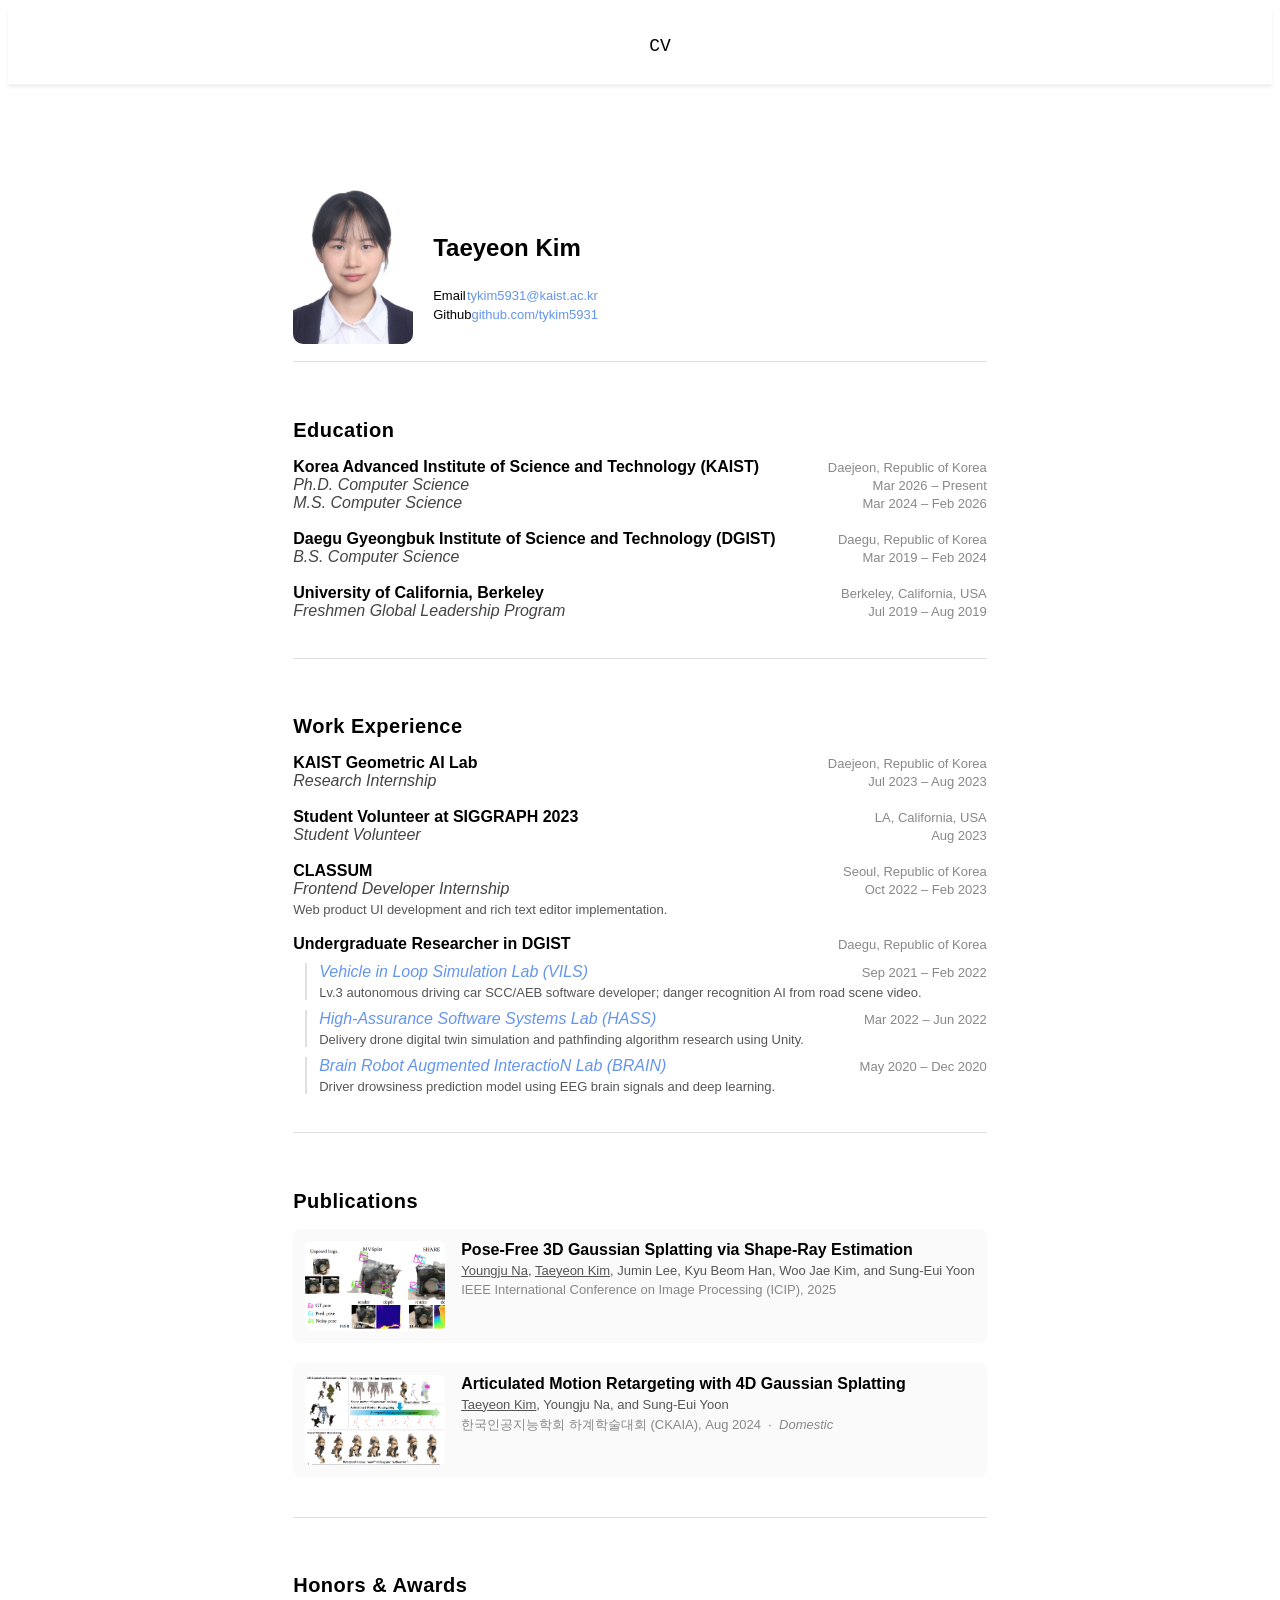
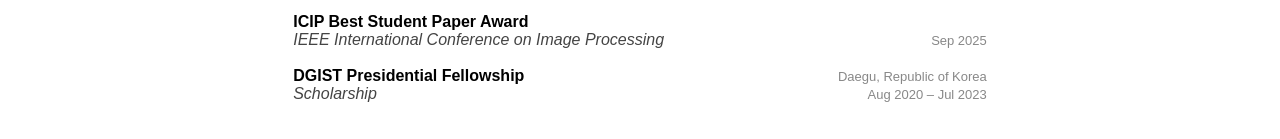
<file: index.html>
<!DOCTYPE html>
<html>
  <head>
    <meta charset="utf-8" />
    <title>TaeyeonKim</title>
    <link rel="stylesheet" type="text/css" href="./css/style.css" />
  </head>
  <body>
    <div class="navigation-bar">
      <ul class="nav nav-tabs" id="myTab">
        <li class="nav-item">
          <a href="#CV" class="nav-link active">CV</a>
        </li>
      </ul>
    </div>

    <div class="tab-body">
      <div class="tab-content">

        <!-- Home / Profile -->
        <div id="CV">
          <div class="home-container">
            <div class="profile-container">
              <img
                src="./assets/profile_fig.jpg"
                id="home-profile"
                height="160px"
                alt="profile"
              />
            </div>
            <div class="home-textarea">
              <h2>Taeyeon Kim</h2>
              <div id="contacts">
                <div class="flexbox">
                  Email
                  <a href="mailto:tykim5931@kaist.ac.kr">tykim5931@kaist.ac.kr</a>
                </div>
                <div class="flexbox">
                  Github
                  <a href="https://github.com/tykim5931" target="_blank">github.com/tykim5931</a>
                </div>
              </div>
            </div>
          </div>

          <!-- Education -->
          <div class="cv-section">
            <h2 class="cv-section-title">Education</h2>

            <div class="cv-item">
              <div class="cv-row">
                <strong>Korea Advanced Institute of Science and Technology (KAIST)</strong>
                <span class="cv-location">Daejeon, Republic of Korea</span>
              </div>
              <div class="cv-row">
                <span class="cv-role">Ph.D. Computer Science</span>
                <span class="cv-date">Mar 2026 – Present</span>
              </div>
              <div class="cv-row">
                <span class="cv-role">M.S. Computer Science</span>
                <span class="cv-date">Mar 2024 – Feb 2026</span>
              </div>
            </div>

            <div class="cv-item">
              <div class="cv-row">
                <strong>Daegu Gyeongbuk Institute of Science and Technology (DGIST)</strong>
                <span class="cv-location">Daegu, Republic of Korea</span>
              </div>
              <div class="cv-row">
                <span class="cv-role">B.S. Computer Science</span>
                <span class="cv-date">Mar 2019 – Feb 2024</span>
              </div>
            </div>

            <div class="cv-item">
              <div class="cv-row">
                <strong>University of California, Berkeley</strong>
                <span class="cv-location">Berkeley, California, USA</span>
              </div>
              <div class="cv-row">
                <span class="cv-role">Freshmen Global Leadership Program</span>
                <span class="cv-date">Jul 2019 – Aug 2019</span>
              </div>
            </div>
          </div>

          <!-- Work Experience -->
          <div class="cv-section">
            <h2 class="cv-section-title">Work Experience</h2>

            <div class="cv-item">
              <div class="cv-row">
                <strong>KAIST Geometric AI Lab</strong>
                <span class="cv-location">Daejeon, Republic of Korea</span>
              </div>
              <div class="cv-row">
                <span class="cv-role">Research Internship</span>
                <span class="cv-date">Jul 2023 – Aug 2023</span>
              </div>
            </div>

            <div class="cv-item">
              <div class="cv-row">
                <strong>Student Volunteer at SIGGRAPH 2023</strong>
                <span class="cv-location">LA, California, USA</span>
              </div>
              <div class="cv-row">
                <span class="cv-role">Student Volunteer</span>
                <span class="cv-date">Aug 2023</span>
              </div>
            </div>

            <div class="cv-item">
              <div class="cv-row">
                <strong>CLASSUM</strong>
                <span class="cv-location">Seoul, Republic of Korea</span>
              </div>
              <div class="cv-row">
                <span class="cv-role">Frontend Developer Internship</span>
                <span class="cv-date">Oct 2022 – Feb 2023</span>
              </div>
              <p class="cv-desc">Web product UI development and rich text editor implementation.</p>
            </div>

            <div class="cv-item">
              <div class="cv-row">
                <strong>Undergraduate Researcher in DGIST</strong>
                <span class="cv-location">Daegu, Republic of Korea</span>
              </div>

              <div class="cv-subitem">
                <div class="cv-row">
                  <span class="cv-role">
                    <a href="https://scholar.dgist.ac.kr/researcher/72aad2ef-a513-4516-8619-a5325873983b" target="_blank">Vehicle in Loop Simulation Lab (VILS)</a>
                  </span>
                  <span class="cv-date">Sep 2021 – Feb 2022</span>
                </div>
                <p class="cv-desc">Lv.3 autonomous driving car SCC/AEB software developer; danger recognition AI from road scene video.</p>
              </div>

              <div class="cv-subitem">
                <div class="cv-row">
                  <span class="cv-role">
                    <a href="https://sites.google.com/view/hass-dgist/?pli=1" target="_blank">High-Assurance Software Systems Lab (HASS)</a>
                  </span>
                  <span class="cv-date">Mar 2022 – Jun 2022</span>
                </div>
                <p class="cv-desc">Delivery drone digital twin simulation and pathfinding algorithm research using Unity.</p>
              </div>

              <div class="cv-subitem">
                <div class="cv-row">
                  <span class="cv-role">
                    <a href="https://dgist-lab.wixsite.com/brainlab" target="_blank">Brain Robot Augmented InteractioN Lab (BRAIN)</a>
                  </span>
                  <span class="cv-date">May 2020 – Dec 2020</span>
                </div>
                <p class="cv-desc">Driver drowsiness prediction model using EEG brain signals and deep learning.</p>
              </div>
            </div>
          </div>

          <!-- Publications -->
          <div class="cv-section">
            <h2 class="cv-section-title">Publications</h2>

            <div class="pub-item">
              <img class="pub-thumbnail" src="./assets/share_thumbnail.png" alt="shape-ray estimation" />
              <div class="pub-info">
                <p class="cv-pub-title">Pose-Free 3D Gaussian Splatting via Shape-Ray Estimation</p>
                <p class="pub-authors"><u>Youngju Na</u>, <u>Taeyeon Kim</u>, Jumin Lee, Kyu Beom Han, Woo Jae Kim, and Sung-Eui Yoon</p>
                <p class="pub-venue">IEEE International Conference on Image Processing (ICIP), 2025</p>
              </div>
            </div>

            <div class="pub-item">
              <img class="pub-thumbnail" src="./assets/ckaia_thumbnail.png" alt="4D gaussian splatting" />
              <div class="pub-info">
                <p class="cv-pub-title">Articulated Motion Retargeting with 4D Gaussian Splatting</p>
                <p class="pub-authors"><u>Taeyeon Kim</u>, Youngju Na, and Sung-Eui Yoon</p>
                <p class="pub-venue">한국인공지능학회 하계학술대회 (CKAIA), Aug 2024 &nbsp;·&nbsp; <em>Domestic</em></p>
              </div>
            </div>
          </div>

          <!-- Honors & Awards -->
          <div class="cv-section">
            <h2 class="cv-section-title">Honors &amp; Awards</h2>
            <div class="cv-item">
              <div class="cv-row">
                <strong>ICIP Best Student Paper Award</strong>
              </div>
              <div class="cv-row">
                <span class="cv-role">IEEE International Conference on Image Processing</span>
                <span class="cv-date">Sep 2025</span>
              </div>
            </div>
            <div class="cv-item">
              <div class="cv-row">
                <strong>DGIST Presidential Fellowship</strong>
                <span class="cv-location">Daegu, Republic of Korea</span>
              </div>
              <div class="cv-row">
                <span class="cv-role">Scholarship</span>
                <span class="cv-date">Aug 2020 – Jul 2023</span>
              </div>
            </div>
          </div>
        </div>

      </div>
    </div>
  </body>
</html>
</file>
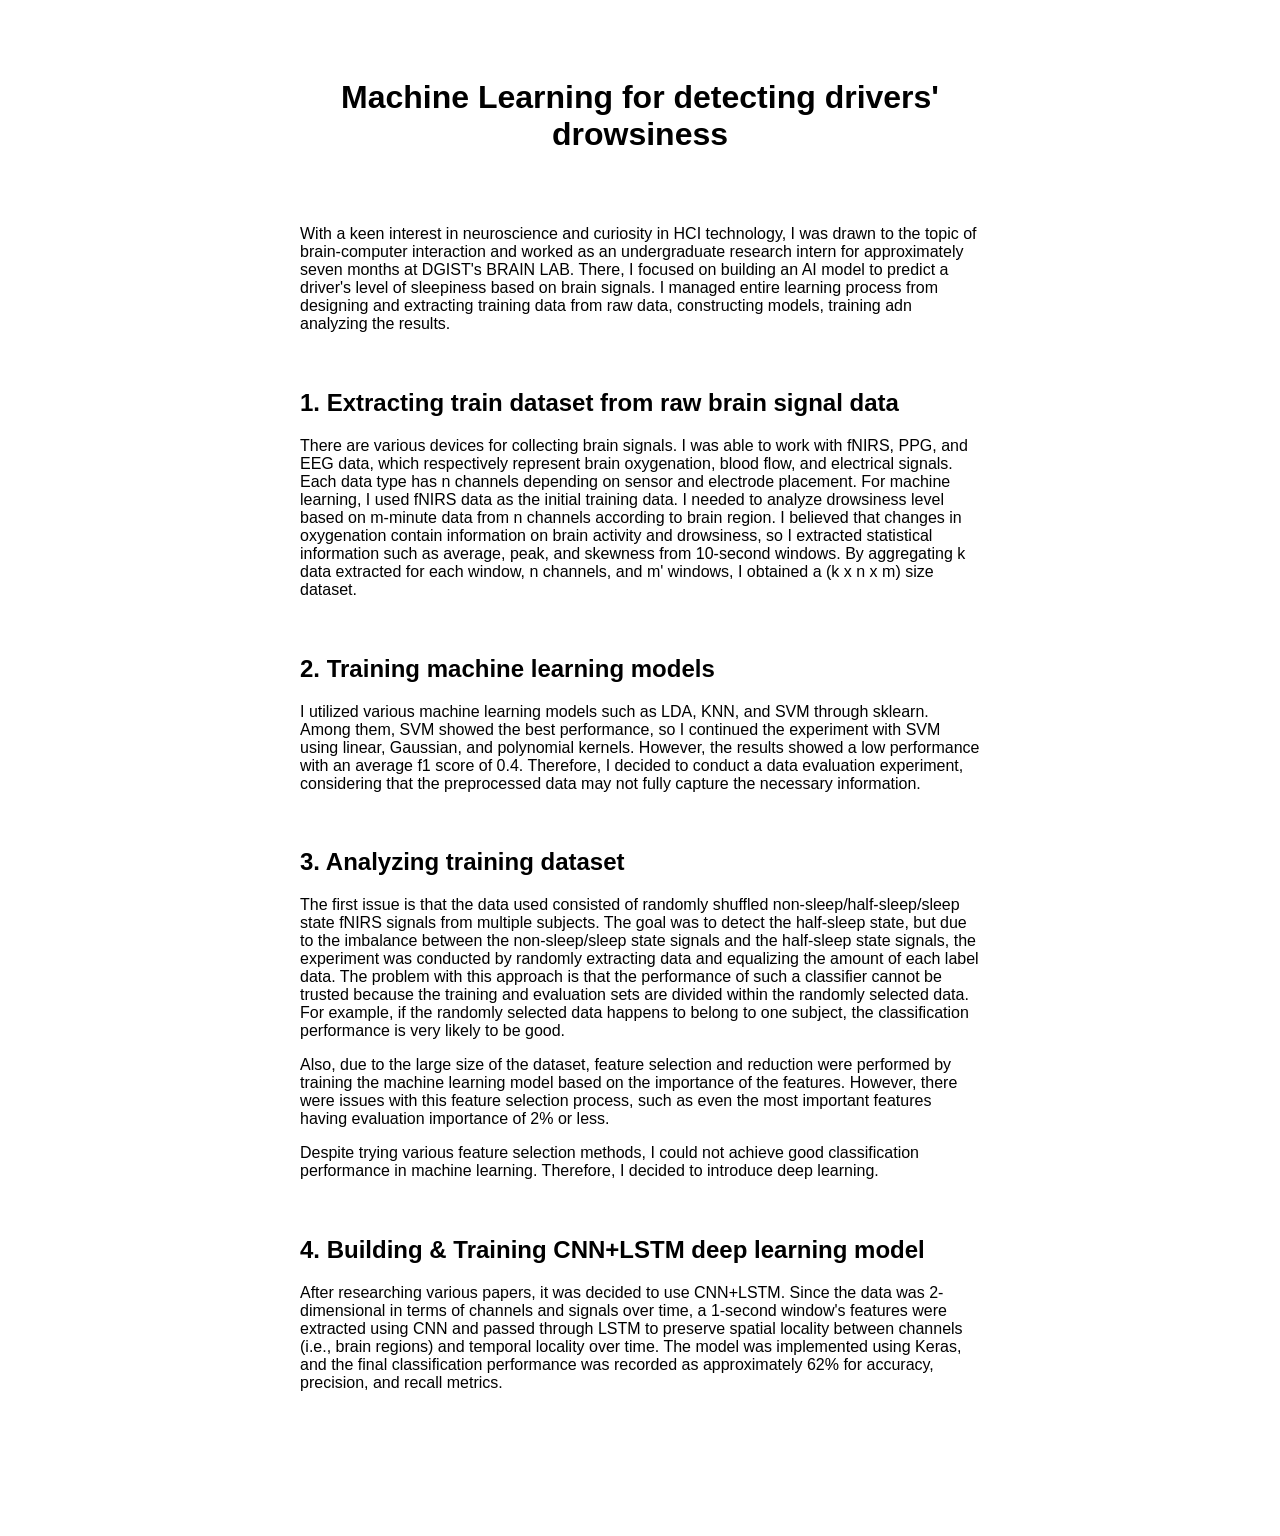
<file: projects/brain.html>
<header>
  <title>Machine Learning for detecting drivers' drowsiness</title>
  <link rel="stylesheet" type="text/css" href="../css/proj_style.css" />
</header>
<body>
  <div class="bolg-content">
    <h1 class="blog-title">
      Machine Learning for detecting drivers' drowsiness
    </h1>
    <div class="blog-content-block">
      <p>
        With a keen interest in neuroscience and curiosity in HCI technology, I
        was drawn to the topic of brain-computer interaction and worked as an
        undergraduate research intern for approximately seven months at DGIST's
        BRAIN LAB. There, I focused on building an AI model to predict a
        driver's level of sleepiness based on brain signals. I managed entire
        learning process from designing and extracting training data from raw
        data, constructing models, training adn analyzing the results.
      </p>
    </div>
    <div class="blog-content-block">
      <h2>1. Extracting train dataset from raw brain signal data</h2>
      <p>
        There are various devices for collecting brain signals. I was able to
        work with fNIRS, PPG, and EEG data, which respectively represent brain
        oxygenation, blood flow, and electrical signals. Each data type has n
        channels depending on sensor and electrode placement. For machine
        learning, I used fNIRS data as the initial training data. I needed to
        analyze drowsiness level based on m-minute data from n channels
        according to brain region. I believed that changes in oxygenation
        contain information on brain activity and drowsiness, so I extracted
        statistical information such as average, peak, and skewness from
        10-second windows. By aggregating k data extracted for each window, n
        channels, and m' windows, I obtained a (k x n x m) size dataset.
      </p>
    </div>
    <div class="blog-content-block">
      <h2>2. Training machine learning models</h2>
      <p>
        I utilized various machine learning models such as LDA, KNN, and SVM
        through sklearn. Among them, SVM showed the best performance, so I
        continued the experiment with SVM using linear, Gaussian, and polynomial
        kernels. However, the results showed a low performance with an average
        f1 score of 0.4. Therefore, I decided to conduct a data evaluation
        experiment, considering that the preprocessed data may not fully capture
        the necessary information.
      </p>
    </div>
    <div class="blog-content-block">
      <h2>3. Analyzing training dataset</h2>
      <p>
        The first issue is that the data used consisted of randomly shuffled
        non-sleep/half-sleep/sleep state fNIRS signals from multiple subjects.
        The goal was to detect the half-sleep state, but due to the imbalance
        between the non-sleep/sleep state signals and the half-sleep state
        signals, the experiment was conducted by randomly extracting data and
        equalizing the amount of each label data. The problem with this approach
        is that the performance of such a classifier cannot be trusted because
        the training and evaluation sets are divided within the randomly
        selected data. For example, if the randomly selected data happens to
        belong to one subject, the classification performance is very likely to
        be good.
      </p>
      <p>
        Also, due to the large size of the dataset, feature selection and
        reduction were performed by training the machine learning model based on
        the importance of the features. However, there were issues with this
        feature selection process, such as even the most important features
        having evaluation importance of 2% or less.
      </p>
      <p>
        Despite trying various feature selection methods, I could not achieve
        good classification performance in machine learning. Therefore, I
        decided to introduce deep learning.
      </p>
    </div>
    <div class="blog-content-block">
      <h2>4. Building & Training CNN+LSTM deep learning model</h2>
      <p>
        After researching various papers, it was decided to use CNN+LSTM. Since
        the data was 2-dimensional in terms of channels and signals over time, a
        1-second window's features were extracted using CNN and passed through
        LSTM to preserve spatial locality between channels (i.e., brain regions)
        and temporal locality over time. The model was implemented using Keras,
        and the final classification performance was recorded as approximately
        62% for accuracy, precision, and recall metrics.
      </p>
    </div>
  </div>
</body>
</file>
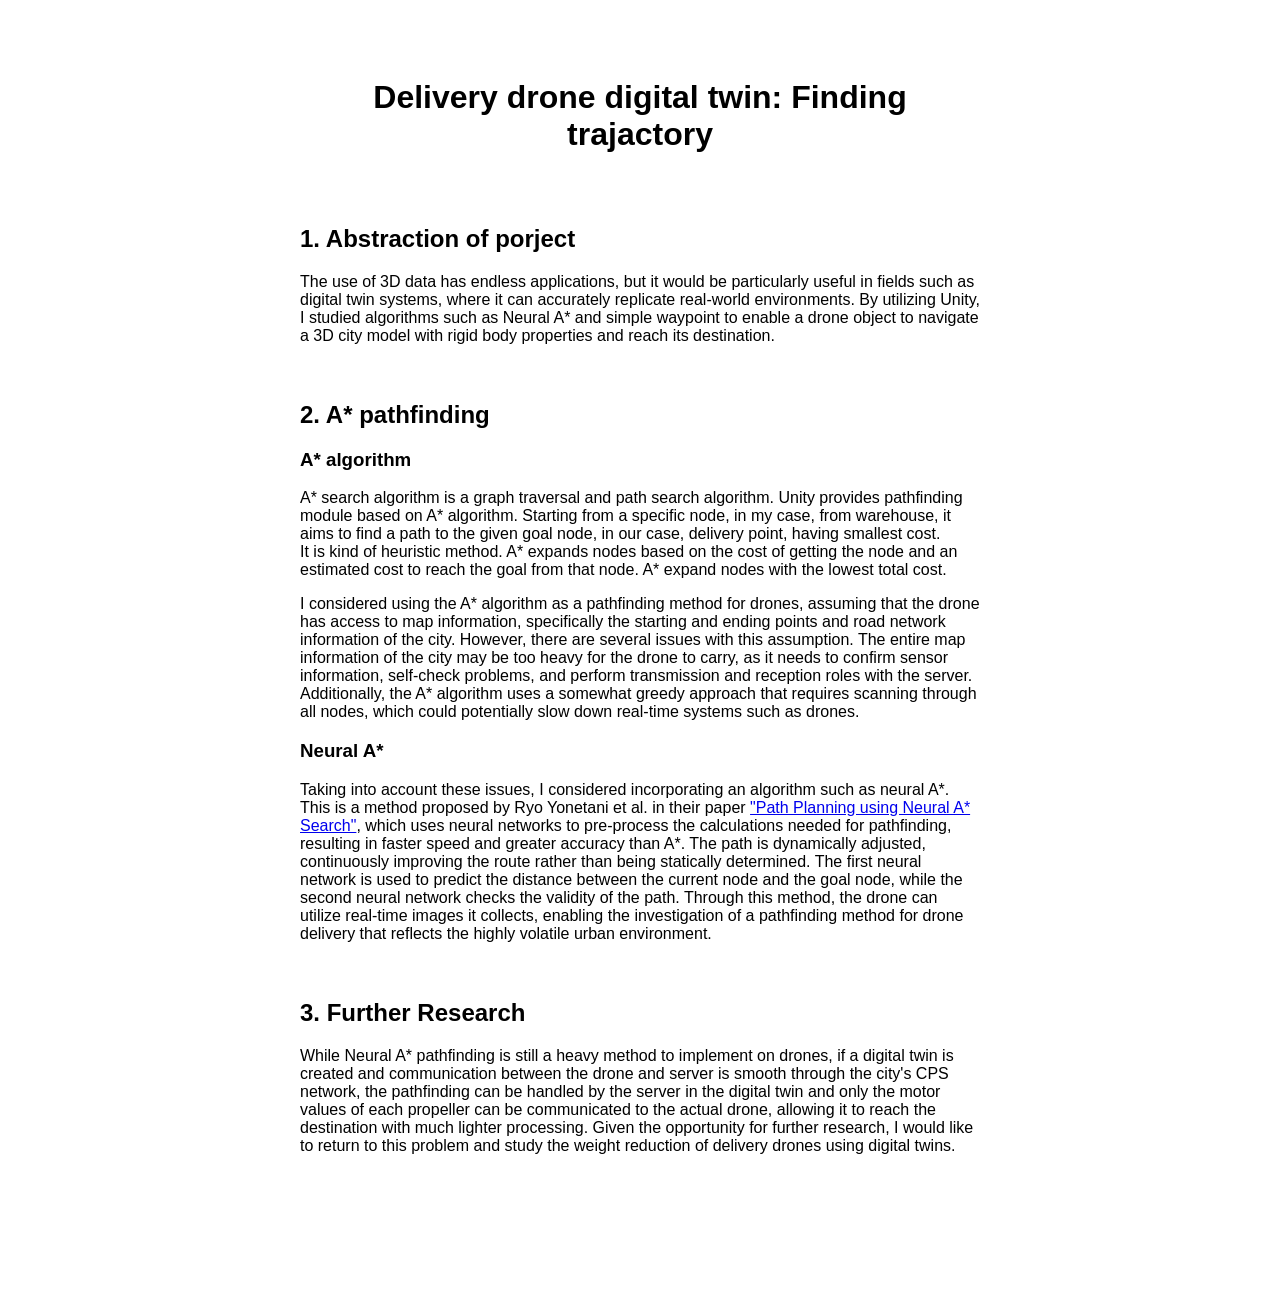
<file: projects/digital_twin.html>
<header>
  <title>Delivery drone digital twin: Finding trajactory</title>
  <link rel="stylesheet" type="text/css" href="../css/proj_style.css" />
</header>
<body>
  <div class="bolg-content">
    <h1 class="blog-title">Delivery drone digital twin: Finding trajactory</h1>
    <div class="blog-content-block">
      <h2>1. Abstraction of porject</h2>
      <p>
        The use of 3D data has endless applications, but it would be
        particularly useful in fields such as digital twin systems, where it can
        accurately replicate real-world environments. By utilizing Unity, I
        studied algorithms such as Neural A* and simple waypoint to enable a
        drone object to navigate a 3D city model with rigid body properties and
        reach its destination.
      </p>
    </div>
    <div class="blog-content-block">
      <h2>2. A* pathfinding</h2>
      <h3>A* algorithm</h3>
      <p>
        A* search algorithm is a graph traversal and path search algorithm.
        Unity provides pathfinding module based on A* algorithm. Starting from a
        specific node, in my case, from warehouse, it aims to find a path to the
        given goal node, in our case, delivery point, having smallest cost.
        <br />
        It is kind of heuristic method. A* expands nodes based on the cost of
        getting the node and an estimated cost to reach the goal from that node.
        A* expand nodes with the lowest total cost.
      </p>
      <p>
        I considered using the A* algorithm as a pathfinding method for drones,
        assuming that the drone has access to map information, specifically the
        starting and ending points and road network information of the city.
        However, there are several issues with this assumption. The entire map
        information of the city may be too heavy for the drone to carry, as it
        needs to confirm sensor information, self-check problems, and perform
        transmission and reception roles with the server. Additionally, the A*
        algorithm uses a somewhat greedy approach that requires scanning through
        all nodes, which could potentially slow down real-time systems such as
        drones.
      </p>
      <h3>Neural A*</h3>
      <p>
        Taking into account these issues, I considered incorporating an
        algorithm such as neural A*. This is a method proposed by Ryo Yonetani
        et al. in their paper
        <a href="https://arxiv.org/abs/2009.07476"
          >"Path Planning using Neural A* Search"</a
        >, which uses neural networks to pre-process the calculations needed for
        pathfinding, resulting in faster speed and greater accuracy than A*. The
        path is dynamically adjusted, continuously improving the route rather
        than being statically determined. The first neural network is used to
        predict the distance between the current node and the goal node, while
        the second neural network checks the validity of the path. Through this
        method, the drone can utilize real-time images it collects, enabling the
        investigation of a pathfinding method for drone delivery that reflects
        the highly volatile urban environment.
      </p>
    </div>
    <div class="blog-content-block">
      <h2>3. Further Research</h2>
      <p>
        While Neural A* pathfinding is still a heavy method to implement on
        drones, if a digital twin is created and communication between the drone
        and server is smooth through the city's CPS network, the pathfinding can
        be handled by the server in the digital twin and only the motor values
        of each propeller can be communicated to the actual drone, allowing it
        to reach the destination with much lighter processing. Given the
        opportunity for further research, I would like to return to this problem
        and study the weight reduction of delivery drones using digital twins.
      </p>
    </div>
  </div>
</body>
</file>
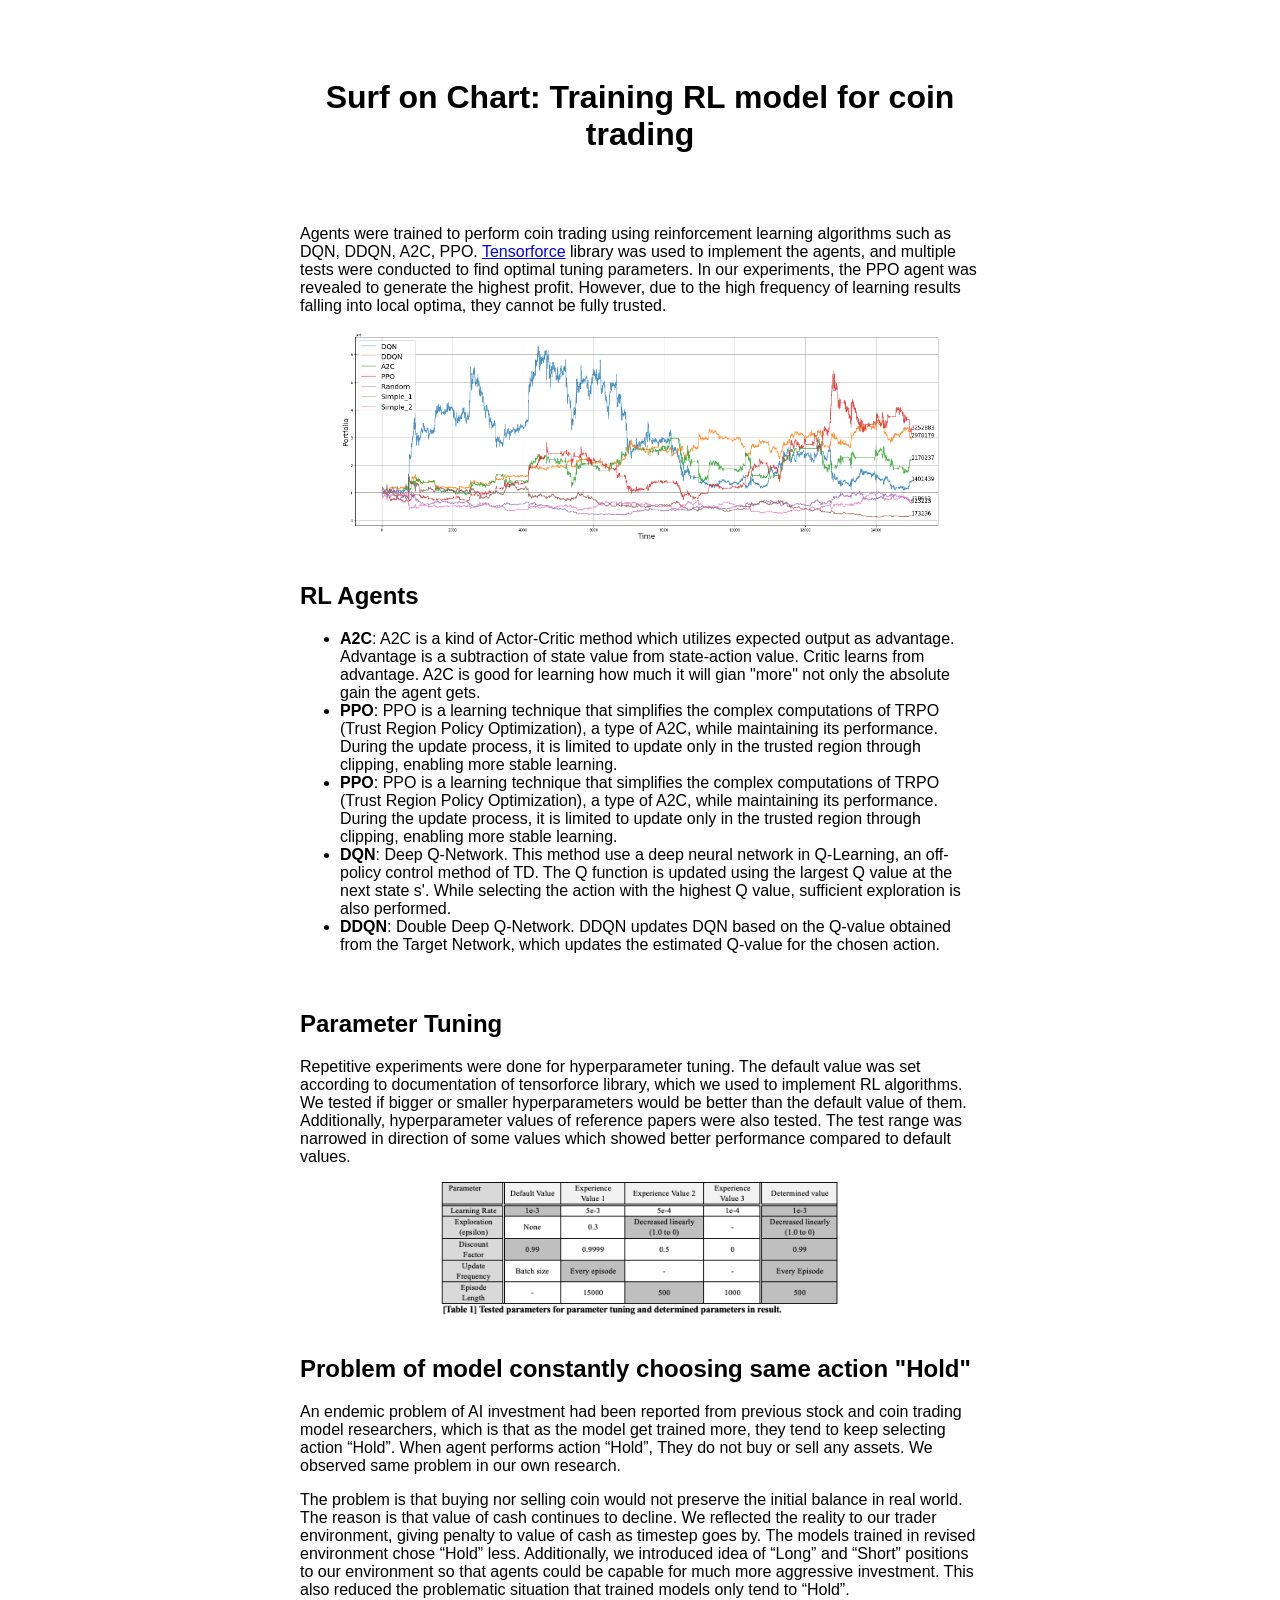
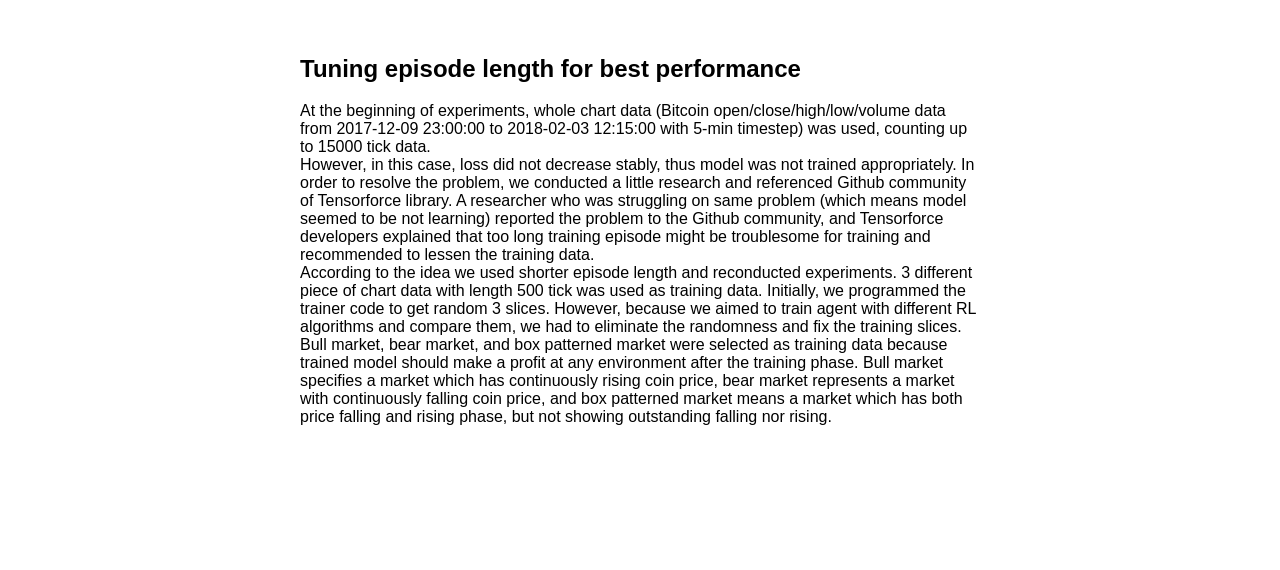
<file: projects/rltrader.html>
<header>
  <title>Surf on Chart: Training RL model for coin trading</title>
  <link rel="stylesheet" type="text/css" href="../css/proj_style.css" />
</header>
<body>
  <div class="bolg-content">
    <h1 class="blog-title">
      Surf on Chart: Training RL model for coin trading
    </h1>
    <div class="blog-content-block">
      <p>
        Agents were trained to perform coin trading using reinforcement learning
        algorithms such as DQN, DDQN, A2C, PPO.
        <a href="https://github.com/tensorforce/tensorforce">Tensorforce</a>
        library was used to implement the agents, and multiple tests were
        conducted to find optimal tuning parameters. In our experiments, the PPO
        agent was revealed to generate the highest profit. However, due to the
        high frequency of learning results falling into local optima, they
        cannot be fully trusted.
      </p>
      <div class="flexbox">
        <img src="../assets/rltrader2.png" width="600px" />
      </div>
    </div>
    <div class="blog-content-block">
      <h2>RL Agents</h2>
      <ul>
        <li>
          <b>A2C</b>: A2C is a kind of Actor-Critic method which utilizes
          expected output as advantage. Advantage is a subtraction of state
          value from state-action value. Critic learns from advantage. A2C is
          good for learning how much it will gian "more" not only the absolute
          gain the agent gets.
        </li>
        <li>
          <b>PPO</b>: PPO is a learning technique that simplifies the complex
          computations of TRPO (Trust Region Policy Optimization), a type of
          A2C, while maintaining its performance. During the update process, it
          is limited to update only in the trusted region through clipping,
          enabling more stable learning.
        </li>
        <li>
          <b>PPO</b>: PPO is a learning technique that simplifies the complex
          computations of TRPO (Trust Region Policy Optimization), a type of
          A2C, while maintaining its performance. During the update process, it
          is limited to update only in the trusted region through clipping,
          enabling more stable learning.
        </li>
        <li>
          <b>DQN</b>: Deep Q-Network. This method use a deep neural network in
          Q-Learning, an off-policy control method of TD. The Q function is
          updated using the largest Q value at the next state s'. While
          selecting the action with the highest Q value, sufficient exploration
          is also performed.
        </li>
        <li>
          <b>DDQN</b>: Double Deep Q-Network. DDQN updates DQN based on the
          Q-value obtained from the Target Network, which updates the estimated
          Q-value for the chosen action.
        </li>
      </ul>
    </div>
    <div class="blog-content-block">
      <h2>Parameter Tuning</h2>
      <p>
        Repetitive experiments were done for hyperparameter tuning. The default
        value was set according to documentation of tensorforce library, which
        we used to implement RL algorithms. We tested if bigger or smaller
        hyperparameters would be better than the default value of them.
        Additionally, hyperparameter values of reference papers were also
        tested. The test range was narrowed in direction of some values which
        showed better performance compared to default values.
      </p>
      <div class="flexbox">
        <img src="../assets/rltrader.png" width="400px" />
      </div>
    </div>
    <div class="blog-content-block">
      <h2>Problem of model constantly choosing same action "Hold"</h2>
      <p>
        An endemic problem of AI investment had been reported from previous
        stock and coin trading model researchers, which is that as the model get
        trained more, they tend to keep selecting action “Hold”. When agent
        performs action “Hold”, They do not buy or sell any assets. We observed
        same problem in our own research.
      </p>
      <p>
        The problem is that buying nor selling coin would not preserve the
        initial balance in real world. The reason is that value of cash
        continues to decline. We reflected the reality to our trader
        environment, giving penalty to value of cash as timestep goes by. The
        models trained in revised environment chose “Hold” less. Additionally,
        we introduced idea of “Long” and “Short” positions to our environment so
        that agents could be capable for much more aggressive investment. This
        also reduced the problematic situation that trained models only tend to
        “Hold”.
      </p>
    </div>
    <div class="blog-content-block">
      <h2>Tuning episode length for best performance</h2>
      <p>
        At the beginning of experiments, whole chart data (Bitcoin
        open/close/high/low/volume data from 2017-12-09 23:00:00 to 2018-02-03
        12:15:00 with 5-min timestep) was used, counting up to 15000 tick data.
        <br />
        However, in this case, loss did not decrease stably, thus model was not
        trained appropriately. In order to resolve the problem, we conducted a
        little research and referenced Github community of Tensorforce library.
        A researcher who was struggling on same problem (which means model
        seemed to be not learning) reported the problem to the Github community,
        and Tensorforce developers explained that too long training episode
        might be troublesome for training and recommended to lessen the training
        data.
        <br />
        According to the idea we used shorter episode length and reconducted
        experiments. 3 different piece of chart data with length 500 tick was
        used as training data. Initially, we programmed the trainer code to get
        random 3 slices. However, because we aimed to train agent with different
        RL algorithms and compare them, we had to eliminate the randomness and
        fix the training slices. Bull market, bear market, and box patterned
        market were selected as training data because trained model should make
        a profit at any environment after the training phase. Bull market
        specifies a market which has continuously rising coin price, bear market
        represents a market with continuously falling coin price, and box
        patterned market means a market which has both price falling and rising
        phase, but not showing outstanding falling nor rising.
      </p>
    </div>
  </div>
</body>
</file>
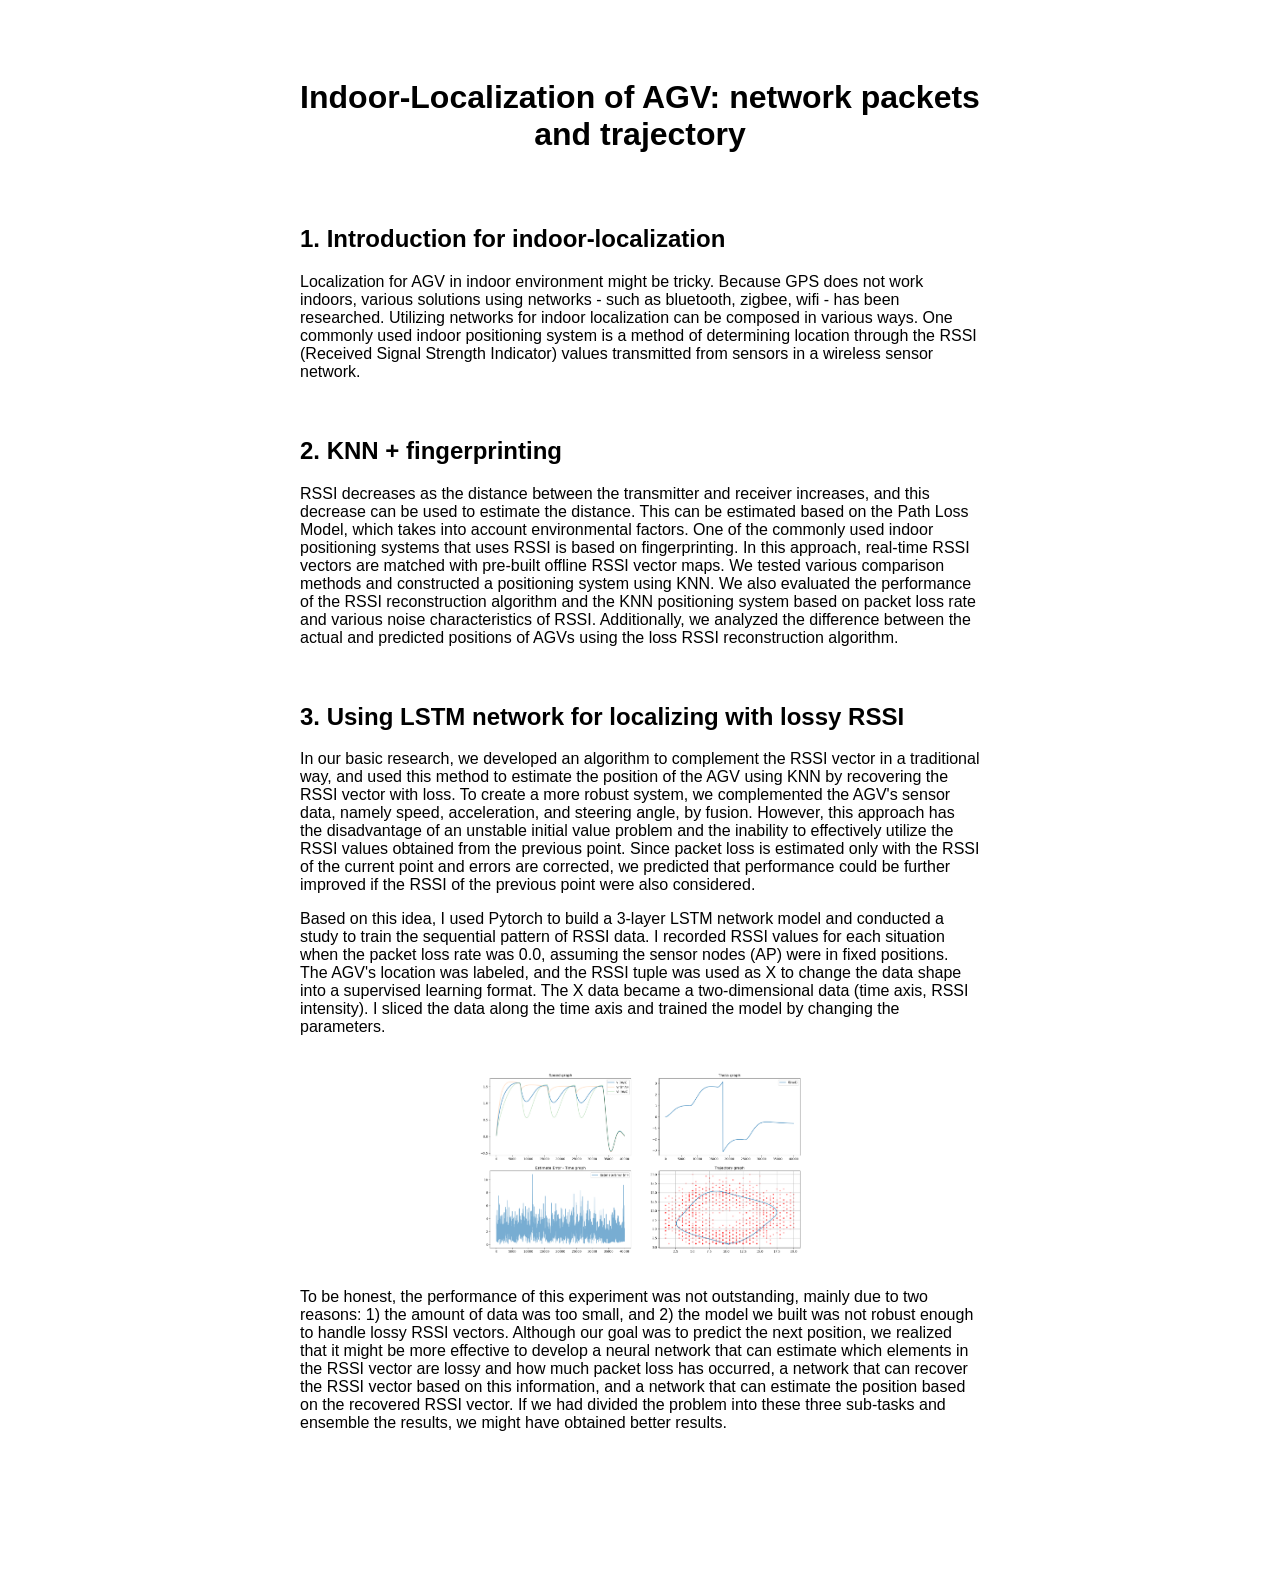
<file: projects/ugrp.html>
<header>
  <title>Indoor-Localization of AGV: network packets and trajectory</title>
  <link rel="stylesheet" type="text/css" href="../css/proj_style.css" />
</header>
<body>
  <div class="bolg-content">
    <h1 class="blog-title">
      Indoor-Localization of AGV: network packets and trajectory
    </h1>
    <div class="blog-content-block">
      <h2>1. Introduction for indoor-localization</h2>
      <p>
        Localization for AGV in indoor environment might be tricky. Because GPS
        does not work indoors, various solutions using networks - such as
        bluetooth, zigbee, wifi - has been researched. Utilizing networks for
        indoor localization can be composed in various ways. One commonly used
        indoor positioning system is a method of determining location through
        the RSSI (Received Signal Strength Indicator) values transmitted from
        sensors in a wireless sensor network.
      </p>
    </div>
    <div class="blog-content-block">
      <h2>2. KNN + fingerprinting</h2>
      <p>
        RSSI decreases as the distance between the transmitter and receiver
        increases, and this decrease can be used to estimate the distance. This
        can be estimated based on the Path Loss Model, which takes into account
        environmental factors. One of the commonly used indoor positioning
        systems that uses RSSI is based on fingerprinting. In this approach,
        real-time RSSI vectors are matched with pre-built offline RSSI vector
        maps. We tested various comparison methods and constructed a positioning
        system using KNN. We also evaluated the performance of the RSSI
        reconstruction algorithm and the KNN positioning system based on packet
        loss rate and various noise characteristics of RSSI. Additionally, we
        analyzed the difference between the actual and predicted positions of
        AGVs using the loss RSSI reconstruction algorithm.
      </p>
    </div>
    <div class="blog-content-block">
      <h2>3. Using LSTM network for localizing with lossy RSSI</h2>
      <p>
        In our basic research, we developed an algorithm to complement the RSSI
        vector in a traditional way, and used this method to estimate the
        position of the AGV using KNN by recovering the RSSI vector with loss.
        To create a more robust system, we complemented the AGV's sensor data,
        namely speed, acceleration, and steering angle, by fusion. However, this
        approach has the disadvantage of an unstable initial value problem and
        the inability to effectively utilize the RSSI values obtained from the
        previous point. Since packet loss is estimated only with the RSSI of the
        current point and errors are corrected, we predicted that performance
        could be further improved if the RSSI of the previous point were also
        considered.
      </p>
      <p>
        Based on this idea, I used Pytorch to build a 3-layer LSTM network model
        and conducted a study to train the sequential pattern of RSSI data. I
        recorded RSSI values for each situation when the packet loss rate was
        0.0, assuming the sensor nodes (AP) were in fixed positions. The AGV's
        location was labeled, and the RSSI tuple was used as X to change the
        data shape into a supervised learning format. The X data became a
        two-dimensional data (time axis, RSSI intensity). I sliced the data
        along the time axis and trained the model by changing the parameters.
      </p>
      <div class="flexbox">
        <img src="../assets/agv_lstm.png" width="400px" />
      </div>
      <p>
        To be honest, the performance of this experiment was not outstanding,
        mainly due to two reasons: 1) the amount of data was too small, and 2)
        the model we built was not robust enough to handle lossy RSSI vectors.
        Although our goal was to predict the next position, we realized that it
        might be more effective to develop a neural network that can estimate
        which elements in the RSSI vector are lossy and how much packet loss has
        occurred, a network that can recover the RSSI vector based on this
        information, and a network that can estimate the position based on the
        recovered RSSI vector. If we had divided the problem into these three
        sub-tasks and ensemble the results, we might have obtained better
        results.
      </p>
    </div>
  </div>
</body>
</file>
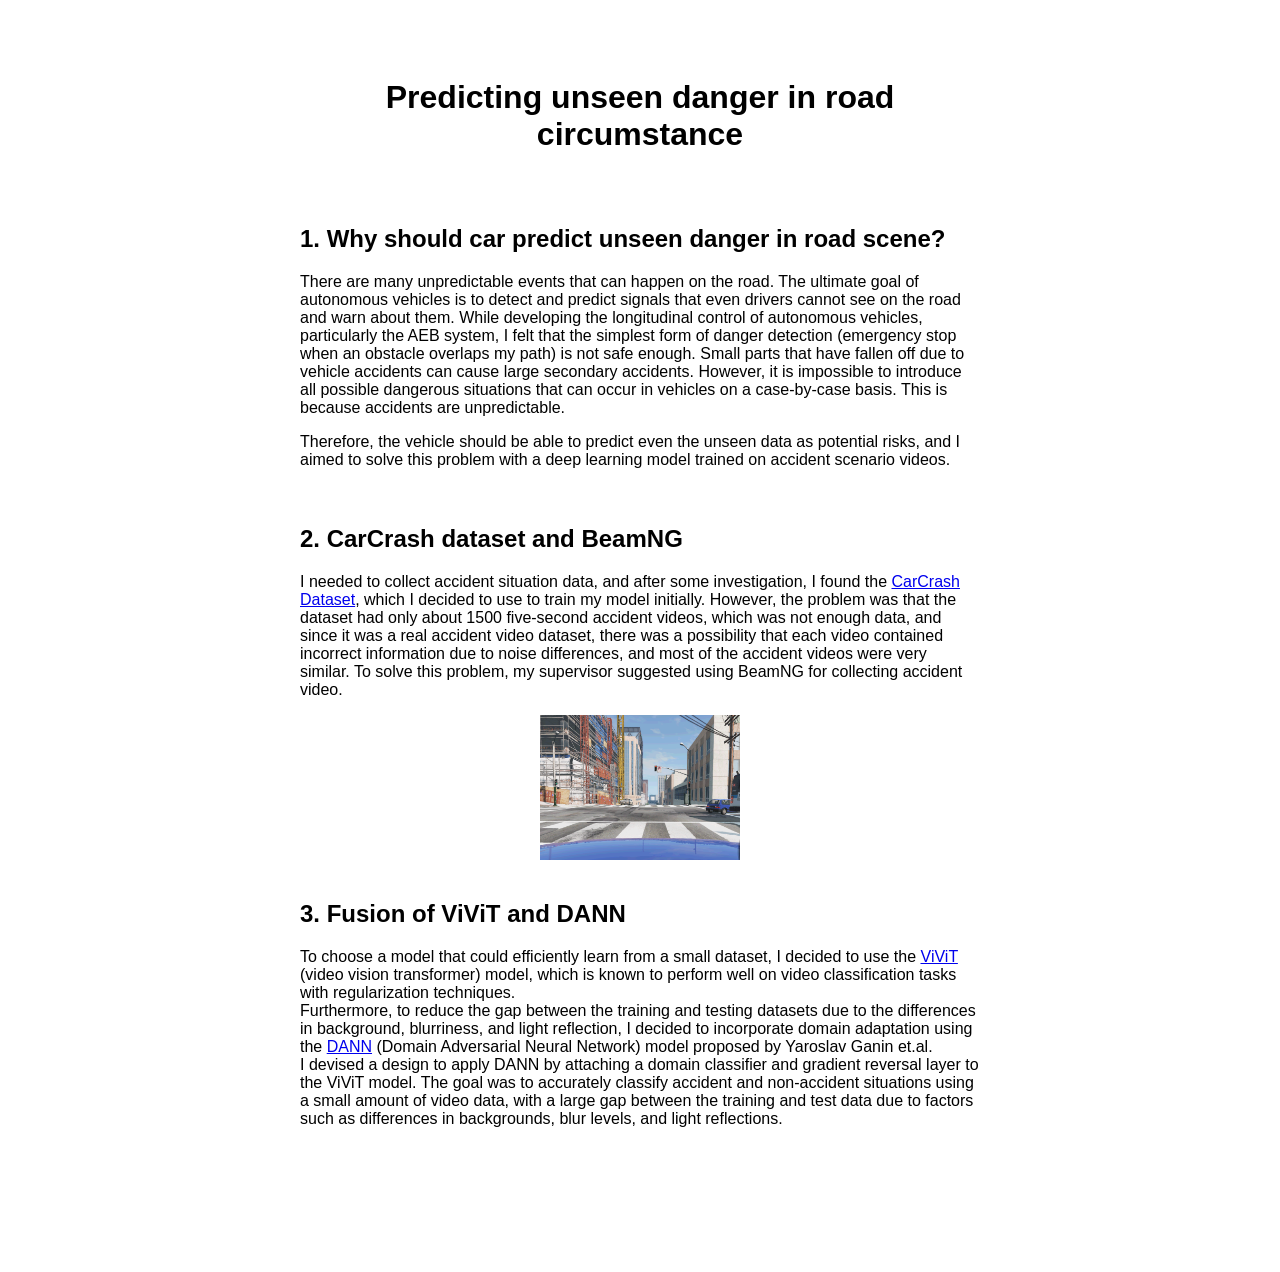
<file: projects/unseen.html>
<header>
  <title>Predicting unseen danger in road circumstance</title>
  <link rel="stylesheet" type="text/css" href="../css/proj_style.css" />
</header>
<body>
  <div class="bolg-content">
    <h1 class="blog-title">Predicting unseen danger in road circumstance</h1>
    <div class="blog-content-block">
      <h2>1. Why should car predict unseen danger in road scene?</h2>
      <p>
        There are many unpredictable events that can happen on the road. The
        ultimate goal of autonomous vehicles is to detect and predict signals
        that even drivers cannot see on the road and warn about them. While
        developing the longitudinal control of autonomous vehicles, particularly
        the AEB system, I felt that the simplest form of danger detection
        (emergency stop when an obstacle overlaps my path) is not safe enough.
        Small parts that have fallen off due to vehicle accidents can cause
        large secondary accidents. However, it is impossible to introduce all
        possible dangerous situations that can occur in vehicles on a
        case-by-case basis. This is because accidents are unpredictable.
      </p>
      <p>
        Therefore, the vehicle should be able to predict even the unseen data as
        potential risks, and I aimed to solve this problem with a deep learning
        model trained on accident scenario videos.
      </p>
    </div>
    <div class="blog-content-block">
      <h2>2. CarCrash dataset and BeamNG</h2>
      <p>
        I needed to collect accident situation data, and after some
        investigation, I found the
        <a href="https://paperswithcode.com/dataset/ccd">CarCrash Dataset</a>,
        which I decided to use to train my model initially. However, the problem
        was that the dataset had only about 1500 five-second accident videos,
        which was not enough data, and since it was a real accident video
        dataset, there was a possibility that each video contained incorrect
        information due to noise differences, and most of the accident videos
        were very similar. To solve this problem, my supervisor suggested using
        BeamNG for collecting accident video.
      </p>
      <div class="flexbox">
        <img src="../assets/beamng.PNG" width="200px" />
      </div>
    </div>
    <div class="blog-content-block">
      <h2>3. Fusion of ViViT and DANN</h2>
      <p>
        To choose a model that could efficiently learn from a small dataset, I
        decided to use the
        <a href="https://arxiv.org/abs/2103.15691">ViViT</a> (video vision
        transformer) model, which is known to perform well on video
        classification tasks with regularization techniques.
        <br />
        Furthermore, to reduce the gap between the training and testing datasets
        due to the differences in background, blurriness, and light reflection,
        I decided to incorporate domain adaptation using the
        <a href="https://arxiv.org/abs/1505.07818">DANN</a> (Domain Adversarial
        Neural Network) model proposed by Yaroslav Ganin et.al.
        <br />
        I devised a design to apply DANN by attaching a domain classifier and
        gradient reversal layer to the ViViT model. The goal was to accurately
        classify accident and non-accident situations using a small amount of
        video data, with a large gap between the training and test data due to
        factors such as differences in backgrounds, blur levels, and light
        reflections.
      </p>
    </div>
  </div>
</body>
</file>
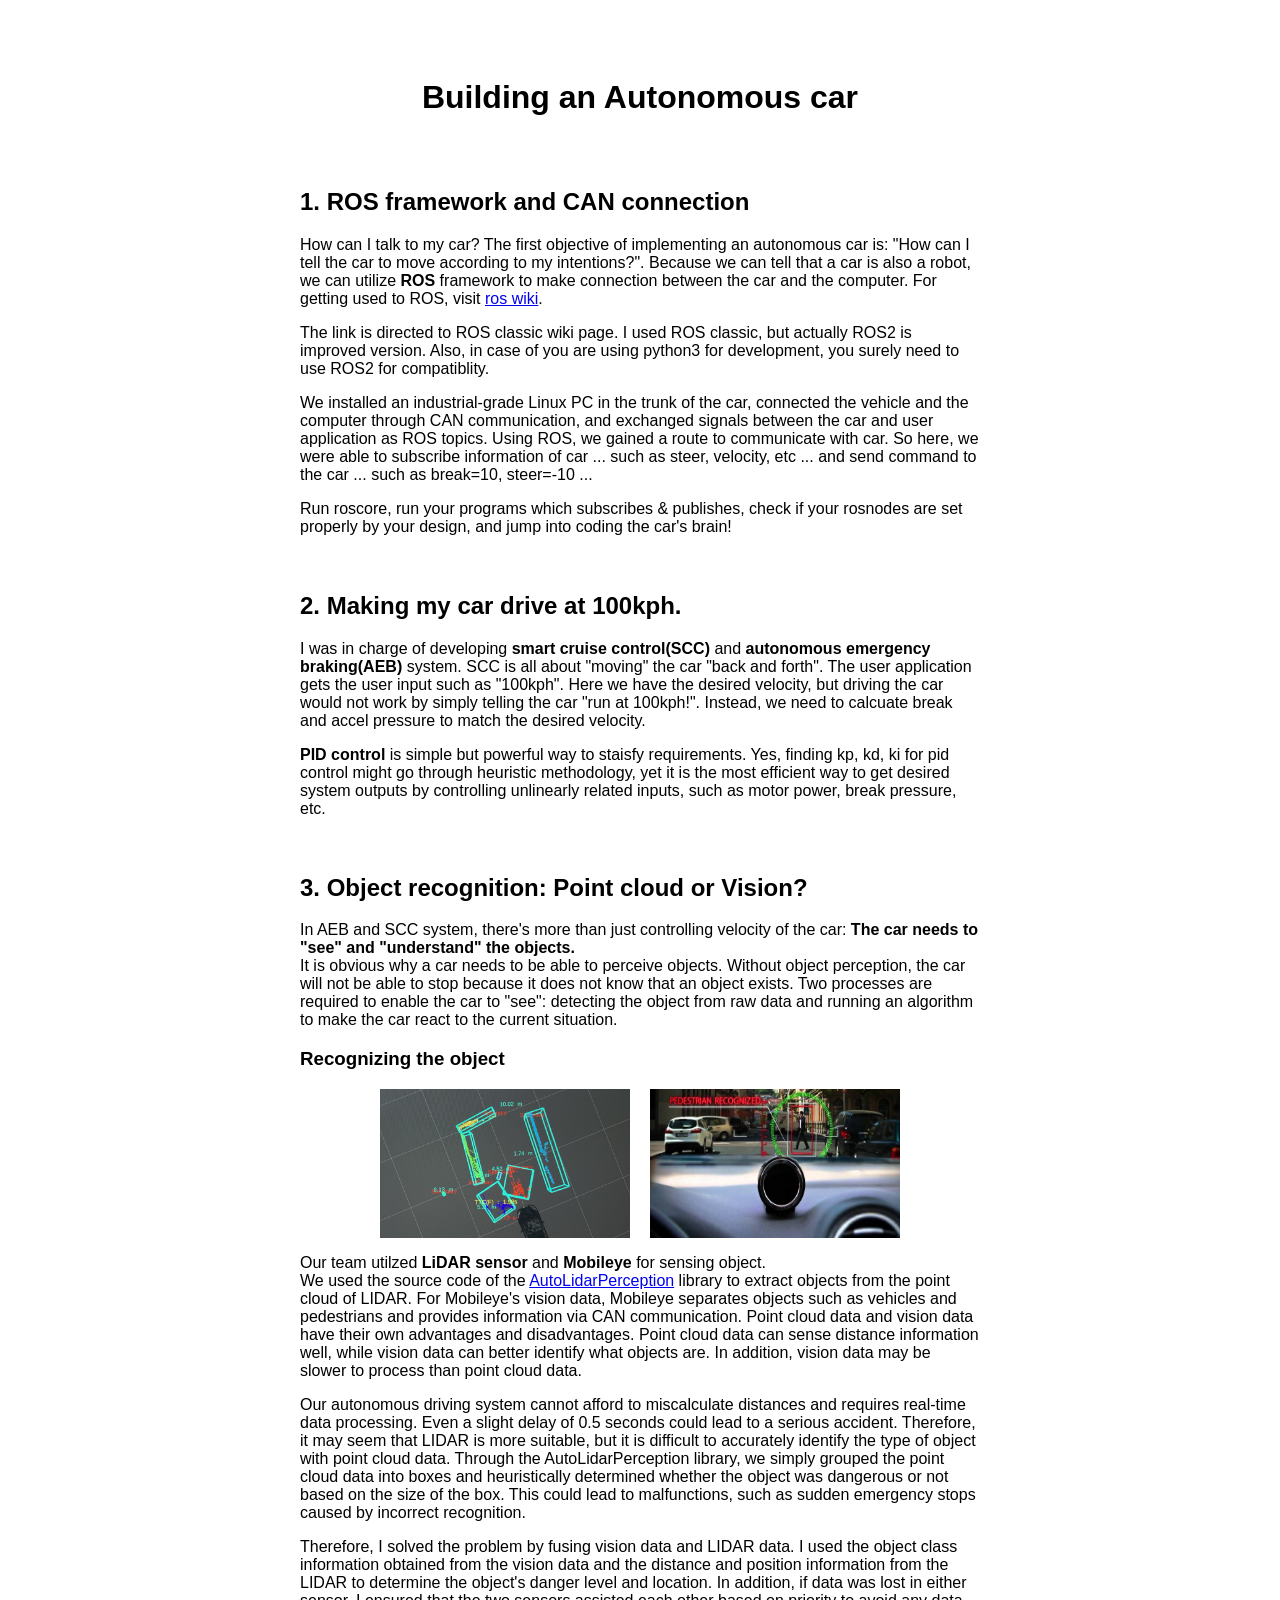
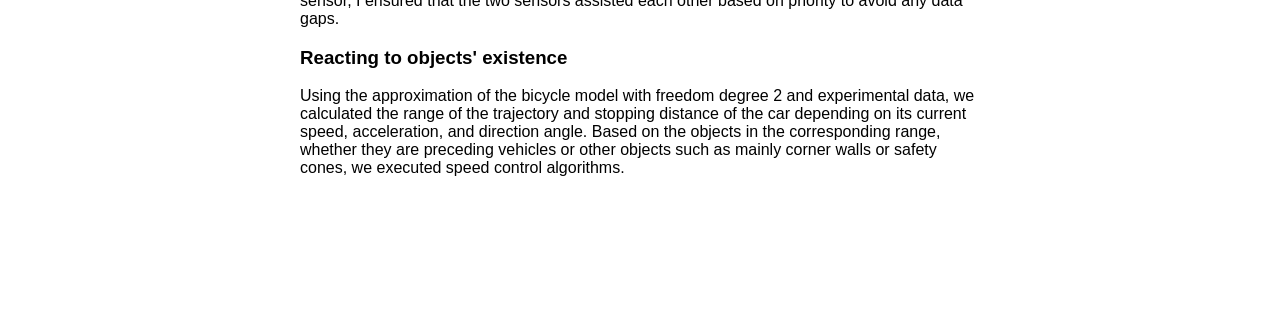
<file: projects/vils.html>
<header>
  <title>Building an Autonomous car</title>
  <link rel="stylesheet" type="text/css" href="../css/proj_style.css" />
</header>
<body>
  <div class="bolg-content">
    <h1 class="blog-title">Building an Autonomous car</h1>
    <div class="blog-content-block">
      <h2>1. ROS framework and CAN connection</h2>
      <p>
        How can I talk to my car? The first objective of implementing an
        autonomous car is: "How can I tell the car to move according to my
        intentions?". Because we can tell that a car is also a robot, we can
        utilize
        <b>ROS</b> framework to make connection between the car and the
        computer. For getting used to ROS, visit
        <a href="http://wiki.ros.org/">ros wiki</a>.
      </p>

      <p>
        The link is directed to ROS classic wiki page. I used ROS classic, but
        actually ROS2 is improved version. Also, in case of you are using
        python3 for development, you surely need to use ROS2 for compatiblity.
      </p>
      <p>
        We installed an industrial-grade Linux PC in the trunk of the car,
        connected the vehicle and the computer through CAN communication, and
        exchanged signals between the car and user application as ROS topics.
        Using ROS, we gained a route to communicate with car. So here, we were
        able to subscribe information of car ... such as steer, velocity, etc
        ... and send command to the car ... such as break=10, steer=-10 ...
      </p>
      <p>
        Run roscore, run your programs which subscribes & publishes, check if
        your rosnodes are set properly by your design, and jump into coding the
        car's brain!
      </p>
    </div>
    <div class="blog-content-block">
      <h2>2. Making my car drive at 100kph.</h2>
      <p>
        I was in charge of developing <b>smart cruise control(SCC)</b> and
        <b>autonomous emergency braking(AEB)</b> system. SCC is all about
        "moving" the car "back and forth". The user application gets the user
        input such as "100kph". Here we have the desired velocity, but driving
        the car would not work by simply telling the car "run at 100kph!".
        Instead, we need to calcuate break and accel pressure to match the
        desired velocity.
      </p>
      <p>
        <b>PID control</b> is simple but powerful way to staisfy requirements.
        Yes, finding kp, kd, ki for pid control might go through heuristic
        methodology, yet it is the most efficient way to get desired system
        outputs by controlling unlinearly related inputs, such as motor power,
        break pressure, etc.
      </p>
    </div>
    <div class="blog-content-block">
      <h2>3. Object recognition: Point cloud or Vision?</h2>
      <p>
        In AEB and SCC system, there's more than just controlling velocity of
        the car: <b>The car needs to "see" and "understand" the objects.</b>
        <br />
        It is obvious why a car needs to be able to perceive objects. Without
        object perception, the car will not be able to stop because it does not
        know that an object exists. Two processes are required to enable the car
        to "see": detecting the object from raw data and running an algorithm to
        make the car react to the current situation.
      </p>
      <h3>Recognizing the object</h3>
      <div class="flexbox">
        <img src="img/vils_lidar.png" width="250px" />
        <img src="img/vils_mobileye.jpeg" width="250px" />
      </div>
      <p>
        Our team utilzed <b>LiDAR sensor</b> and <b>Mobileye</b> for sensing
        object.<br />
        We used the source code of the
        <a href="https://github.com/AutoLidarPerception">AutoLidarPerception</a>
        library to extract objects from the point cloud of LIDAR. For Mobileye's
        vision data, Mobileye separates objects such as vehicles and pedestrians
        and provides information via CAN communication. Point cloud data and
        vision data have their own advantages and disadvantages. Point cloud
        data can sense distance information well, while vision data can better
        identify what objects are. In addition, vision data may be slower to
        process than point cloud data.
      </p>
      <p>
        Our autonomous driving system cannot afford to miscalculate distances
        and requires real-time data processing. Even a slight delay of 0.5
        seconds could lead to a serious accident. Therefore, it may seem that
        LIDAR is more suitable, but it is difficult to accurately identify the
        type of object with point cloud data. Through the AutoLidarPerception
        library, we simply grouped the point cloud data into boxes and
        heuristically determined whether the object was dangerous or not based
        on the size of the box. This could lead to malfunctions, such as sudden
        emergency stops caused by incorrect recognition.
      </p>
      <p>
        Therefore, I solved the problem by fusing vision data and LIDAR data. I
        used the object class information obtained from the vision data and the
        distance and position information from the LIDAR to determine the
        object's danger level and location. In addition, if data was lost in
        either sensor, I ensured that the two sensors assisted each other based
        on priority to avoid any data gaps.
      </p>
      <h3>Reacting to objects' existence</h3>
      <p>
        Using the approximation of the bicycle model with freedom degree 2 and
        experimental data, we calculated the range of the trajectory and
        stopping distance of the car depending on its current speed,
        acceleration, and direction angle. Based on the objects in the
        corresponding range, whether they are preceding vehicles or other
        objects such as mainly corner walls or safety cones, we executed speed
        control algorithms.
      </p>
    </div>
  </div>
</body>
</file>
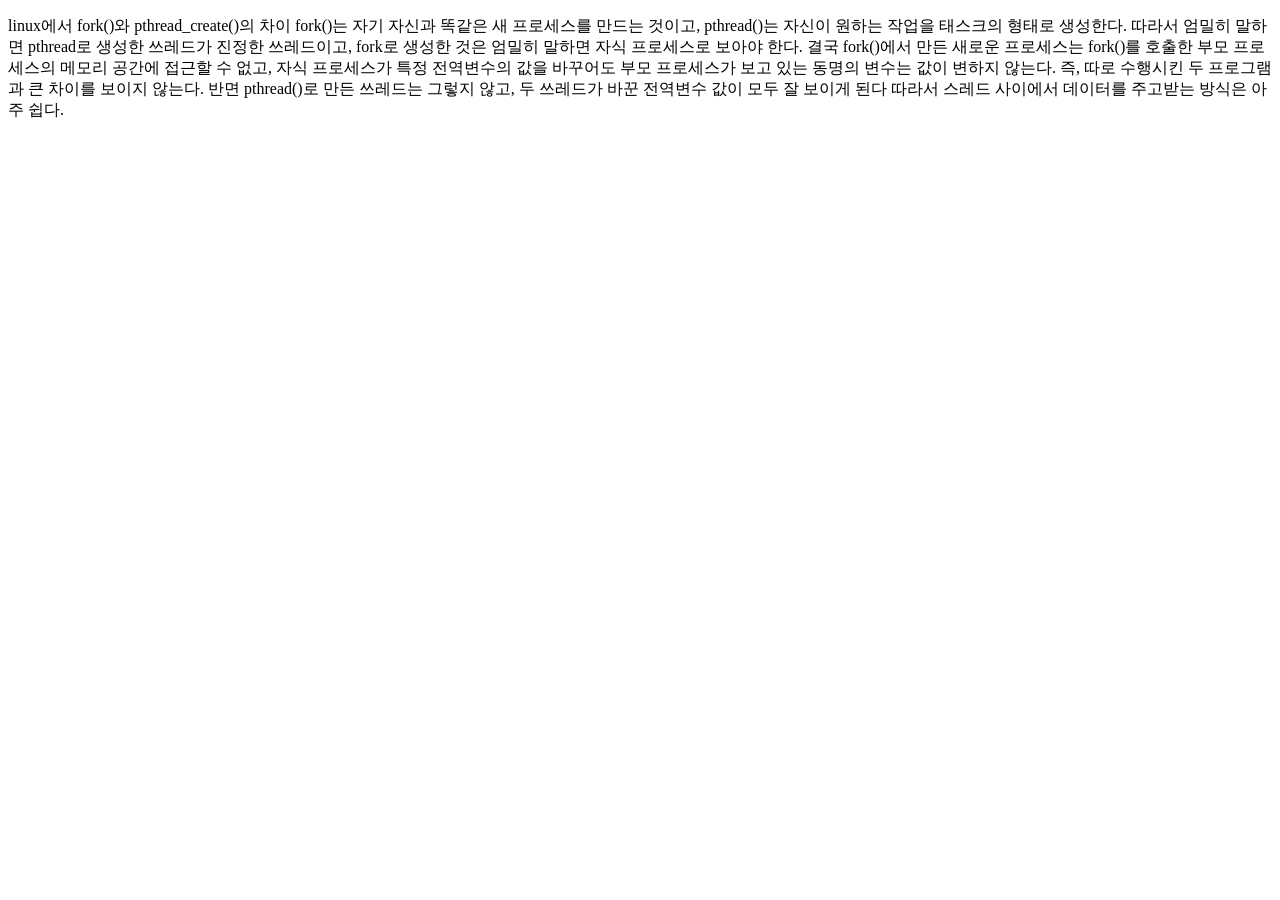
<file: develop/system/thread_process.html>
<!DOCTYPE html>
<html>
    <head>
        <title>Thread and Processes</title>
    </head>
    <body>
        <p>
            linux에서 fork()와 pthread_create()의 차이
            fork()는 자기 자신과 똑같은 새 프로세스를 만드는 것이고,
            pthread()는 자신이 원하는 작업을 태스크의 형태로 생성한다.

            따라서 엄밀히 말하면 pthread로 생성한 쓰레드가 진정한 쓰레드이고,
            fork로 생성한 것은 엄밀히 말하면 자식 프로세스로 보아야 한다.

            결국 fork()에서 만든 새로운 프로세스는 fork()를 호출한 부모 프로세스의 메모리 공간에 접근할 수 없고,
            자식 프로세스가 특정 전역변수의 값을 바꾸어도 부모 프로세스가 보고 있는 동명의 변수는 값이 변하지 않는다.
            즉, 따로 수행시킨 두 프로그램과 큰 차이를 보이지 않는다. 
            
            반면 pthread()로 만든 쓰레드는 그렇지 않고, 두 쓰레드가 바꾼 전역변수 값이 모두 잘 보이게 된다
            따라서 스레드 사이에서 데이터를 주고받는 방식은 아주 쉽다.
        </p>
    </body>
</html>
</file>
<file: css/style.css>
html {
  scroll-behavior: smooth;
}
body {
  /* min-width: 600px; */
  font-family: "Segoe UI", Tahoma, Geneva, Verdana, sans-serif;
}

.tab-body {
  display: flex;
  width: 100%;
  justify-content: center;
  align-items: center;
  overflow-y: scroll;
  overflow-x: scroll;
}
.tab-content {
  display: block;
  max-width: 800px;
}
.tab-inbox {
  width: 100%;
  height: 100%;
  border: none;
}
.tab-content::-webkit-scrollbar {
  display: none;
}
body::-webkit-scrollbar {
  display: none;
}
.navigation-bar {
  display: flex;
  justify-content: center;
  align-items: center;
  position: sticky;
  top: 0;
  overflow: hidden;
  background-color: rgba(255, 255, 255, 0.9);
  box-shadow: 0px 3px 3px rgba(202, 202, 202, 0.3);
  backdrop-filter: blur(5px);
}
.nav {
  display: flex;
  width: 800px;
}
.nav-item {
  width: 100%;
  display: flex;
  justify-content: space-evenly;
  align-items: center;
  text-align: center;
}

.nav-item :hover {
  border-radius: 10px;
  background-color: rgba(222, 222, 222, 0.5);
  cursor: pointer;
}
.nav-item a {
  padding: 10px;
  color: inherit;
  border-radius: 10px;
  border: 2px solid transparent;
  text-decoration: none;
  font-size: 18px;
  font-family: "Courier New", Courier, monospace;
  background: none;
}

.home-container {
  display: flex;
  align-items: center;
  gap: 20px;
  padding: 100px 0 0 0;
  width: 100%;
  line-height: 1.5;
}
.profile-container {
  display: block;
}
#home {
  top: 100px;
}
#home-profile {
  border-radius: 10px;
}
#contacts {
  font-size: 13px;
}
#contacts a {
  text-decoration: none;
  color: cornflowerblue;
}
#contacts a:visited {
  text-decoration: none;
  color: cornflowerblue;
}
.flexbox {
  display: flex;
  justify-content: space-between;
  align-items: center;
  height: fit-content;
}
.home-textarea {
  min-width: 120;
  width: 120; /* or whatever width you want. */
  max-width: 120; /* or whatever width you want. */
  display: inline-block;
}

.project-container {
  padding: 100px 0 0 0;
}
.project-item {
  display: flex;
  width: 120;
  padding: 20px 10px;
  gap: 20px;
  border: 1px 0px solid;
  border-radius: 10px;
  align-items: center;
}
.project-item.clickable:hover {
  cursor: pointer;
  background-color: aliceblue;
  -webkit-transition: background-color 300ms linear;
  -ms-transition: background-color 300ms linear;
  transition: background-color 300ms linear;
}
.project-title {
  font-size: 20px;
}
.project-thumbnail {
  display: flex;
  border-radius: 10px;
  width: 156px;
  height: 120px;
  align-items: center;
  justify-content: center;
  flex-shrink: 0;
}
img {
  object-fit: cover;
}
.textbox {
  font: size 11px;
}
a {
  text-decoration: none;
  color: cornflowerblue;
}

/* CV Sections */
.cv-section {
  padding: 40px 0 10px 0;
  border-top: 1px solid #e0e0e0;
  margin-top: 10px;
}
.cv-section-title {
  font-size: 20px;
  font-weight: 700;
  margin-bottom: 16px;
  letter-spacing: 0.5px;
}
.cv-item {
  margin-bottom: 18px;
}
.cv-row {
  display: flex;
  justify-content: space-between;
  align-items: baseline;
  flex-wrap: wrap;
  gap: 4px;
}
.cv-role {
  color: #444;
  font-style: italic;
}
.cv-location {
  color: #888;
  font-size: 13px;
}
.cv-date {
  color: #888;
  font-size: 13px;
  white-space: nowrap;
}
.cv-pub-title {
  font-weight: 600;
  margin: 0;
}
.cv-bullets {
  margin: 6px 0 0 0;
  padding-left: 20px;
  color: #333;
  font-size: 14px;
  line-height: 1.6;
}
.cv-subitem {
  margin: 10px 0 0 12px;
  padding-left: 12px;
  border-left: 2px solid #e0e0e0;
}
.cv-desc {
  margin: 4px 0 0 0;
  font-size: 13px;
  color: #555;
}

/* Publication items */
.pub-item {
  display: flex;
  gap: 16px;
  align-items: flex-start;
  margin-bottom: 20px;
  padding: 12px;
  border-radius: 8px;
  background: #fafafa;
}
.pub-thumbnail {
  width: 140px;
  height: 90px;
  object-fit: cover;
  border-radius: 6px;
  flex-shrink: 0;
}
.pub-info {
  display: flex;
  flex-direction: column;
  gap: 4px;
}
.pub-authors {
  font-size: 13px;
  color: #555;
  margin: 0;
}
.pub-venue {
  font-size: 13px;
  color: #888;
  margin: 0;
}
</file>
<file: css/proj_style.css>
body {
  display: flex;
  justify-content: center;
  font-family: "Trebuchet MS", "Lucida Sans Unicode", "Lucida Grande",
    "Lucida Sans", Arial, sans-serif;
}
.blog-title {
  text-align: center;
  padding: 50px 0;
}
.bolg-content {
  height: fit-content;
  width: 680px;
  justify-content: center;
  padding: 0 0 100px 0;
}
.blog-content-block {
  padding: 0 0 20px 0;
}
.flexbox {
  display: flex;
  justify-content: center;
  gap: 20px;
}
</file>
